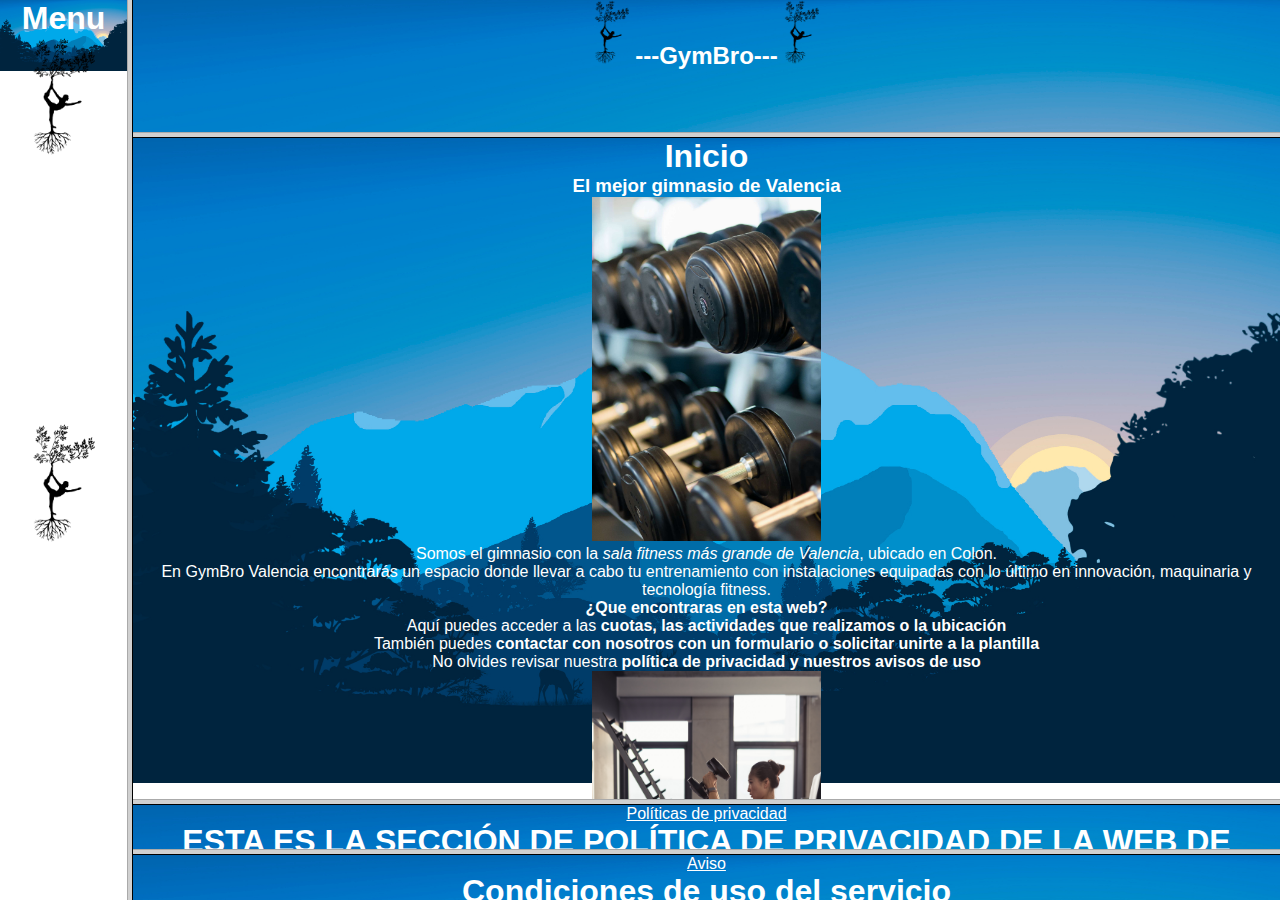
<file: index.html>
<!DOCTYPE html>
<html lang="es">
<head>
  <meta charset="utf-8">
  <title>Practica 1</title>
  <meta name="viewport" content="width=device-width, initial-scale=1.0">
  <link rel="stylesheet" type="text/css" href="styles.css">
</head>
<frameset cols="10%,*">
  <frame name="menu" src="menu.html" marginwidth="20" marginheight="20" scrolling="yes" frameborder="1">
<frameset rows="15%,75%,5%,5%">
  <frame name="superior" src="logo.html" marginwidth="20" marginheight="20" scrolling="no" frameborder="1">
  <frame name="principal" src="home.html" scrolling="yes" frameborder="1">
    <frame name="privacidad" src="privacidad.html" marginwidth="20" marginheight="20" scrolling="no" frameborder="1">
    <frame name="aviso" src="aviso.html" scrolling="no" frameborder="1">
</frameset>
  </frameset>
<body>
</body>
</html>
</file>
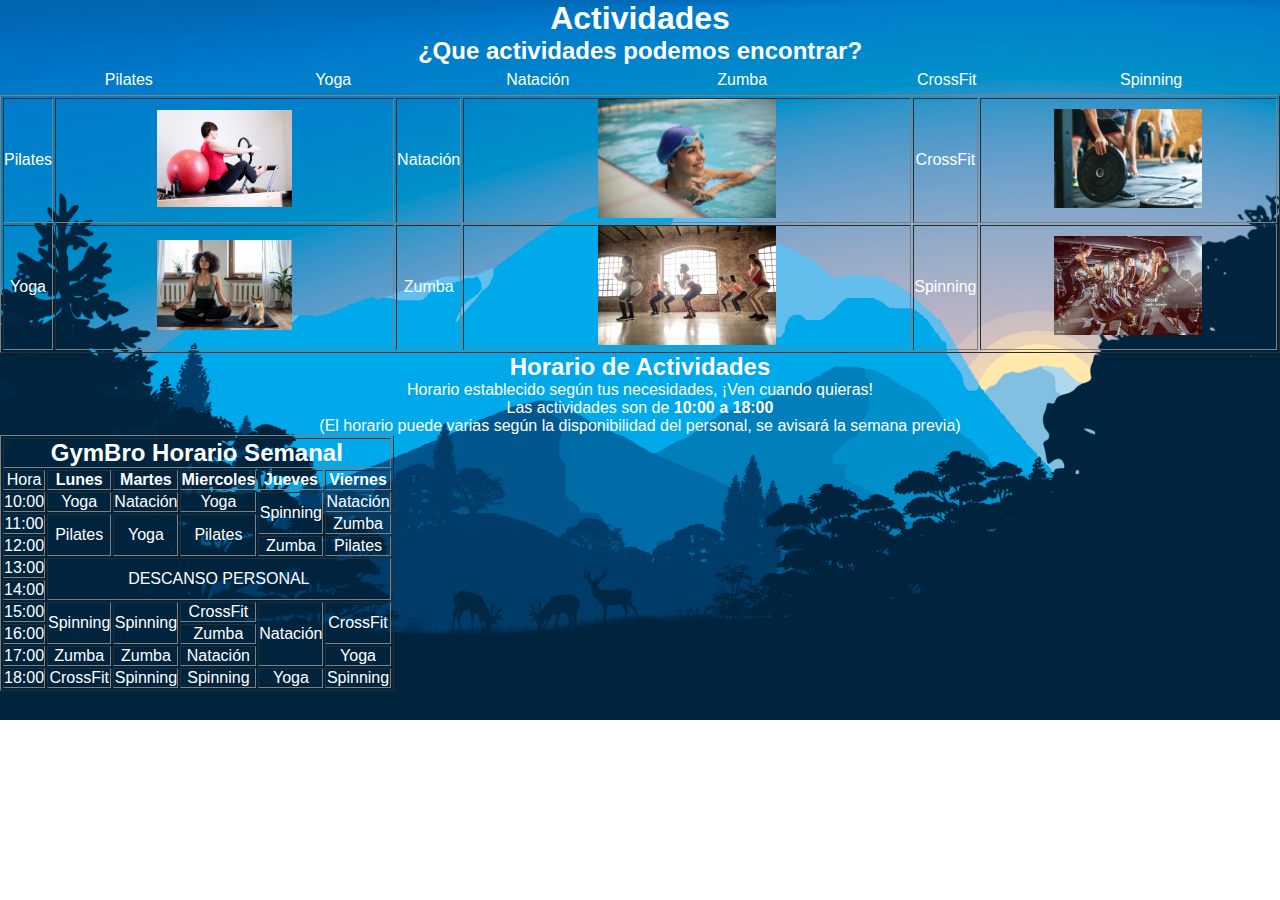
<file: actividades.html>
<!DOCTYPE html>
<html lang="es">
<head>
  <meta charset="utf-8">
  <title>Practica 1</title>
  <meta name="viewport" content="width=device-width, initial-scale=1.0">
  <link rel="stylesheet" type="text/css" href="styles.css">
</head>
<body>
  <h1>Actividades</h1>
  <h2>¿Que actividades podemos encontrar?</h2>
  <ul>
    <li>Pilates</li>
    <li>Yoga</li>
    <li>Natación</li>
    <li>Zumba</li>
    <li>CrossFit</li>
    <li>Spinning</li>
  </ul>
  <table border="1">
    <tr>
      <td colspan="2">Pilates </td>
      <td ><img src="./imagenes/pilates.jpg" width="40%" height="40%" alt="actividades" title="actividad"></td>
      <td colspan="2">Natación</td>
      <td><img src="./imagenes/natacion.jpg" width="40%" height="40%" alt="actividades" title="actividad"></td>
      <td colspan="2">CrossFit</td>
      <td><img src="./imagenes/crossfit.jpg" width="50%" height="40%" alt="actividades" title="actividad"></td>
    </tr>
    <tr>
      <td colspan="2">Yoga</td>
      <td><img src="./imagenes/yoga.jpg" width="40%" height="40%" alt="actividades" title="actividad"></td>
      <td colspan="2">Zumba</td>
      <td><img src="./imagenes/zumba.jpg" width="40%" height="40%" alt="actividades" title="actividad"></td>
      <td colspan="2">Spinning</td>
      <td><img src="./imagenes/spinning.jpg" width="50%" height="40%" alt="actividades" title="actividad"></td>
    </tr>
  </table>
  <h2>Horario de Actividades</h2>
  <p>Horario establecido según tus necesidades, ¡Ven cuando quieras!</p>
  <p>Las actividades son de <strong> 10:00 a 18:00 </strong></p>
  <p>(El horario puede varias según la disponibilidad del personal, se avisará la semana previa)</p>
  <table border="1px">
    <tr>
      <th colspan="6"> <h2>GymBro Horario Semanal</h2></th>
    </tr>
    <tr>
      <td>Hora</td>
      <th>Lunes</th>
      <th>Martes</th>
      <th>Miercoles</th>
      <th>Jueves</th>
      <th>Viernes</th>
    </tr>
    <tr>
      <td>10:00</td>
      <td>Yoga</td>
      <td>Natación</td>
      <td>Yoga</td>
      <td rowspan="2">Spinning</td>
      <td>Natación</td>

    </tr>
    <tr>
      <td>11:00</td>
      <td rowspan="2">Pilates</td>
      <td rowspan="2">Yoga</td>
      <td rowspan="2">Pilates</td>
      <td>Zumba</td>

    </tr>
    <tr>
      <td>12:00</td>
      <td>Zumba</td>
      <td>Pilates</td>
    </tr>
    <tr>
      <td>13:00</td>
      <td colspan="6" rowspan="2"><center> DESCANSO PERSONAL </center></td>
    </tr>
    <tr>
      <td>14:00</td>
    </tr>
    <tr>
      <td>15:00</td>
      <td rowspan="2">Spinning</td>
      <td rowspan="2">Spinning</td>
      <td>CrossFit</td>
      <td rowspan="3">Natación</td>
      <td rowspan="2">CrossFit</td>

    </tr>
    <tr>
      <td>16:00</td>
      <td>Zumba</td>
    </tr>
    <tr>
      <td>17:00</td>
      <td>Zumba</td>
      <td>Zumba</td>
      <td>Natación</td>
      <td>Yoga</td>
    </tr>
    <tr>
      <td>18:00</td>
      <td>CrossFit</td>
      <td>Spinning</td>
      <td>Spinning</td>
      <td>Yoga</td>
      <td>Spinning</td>
    </tr>
  </table>
</body>
</html>
</file>
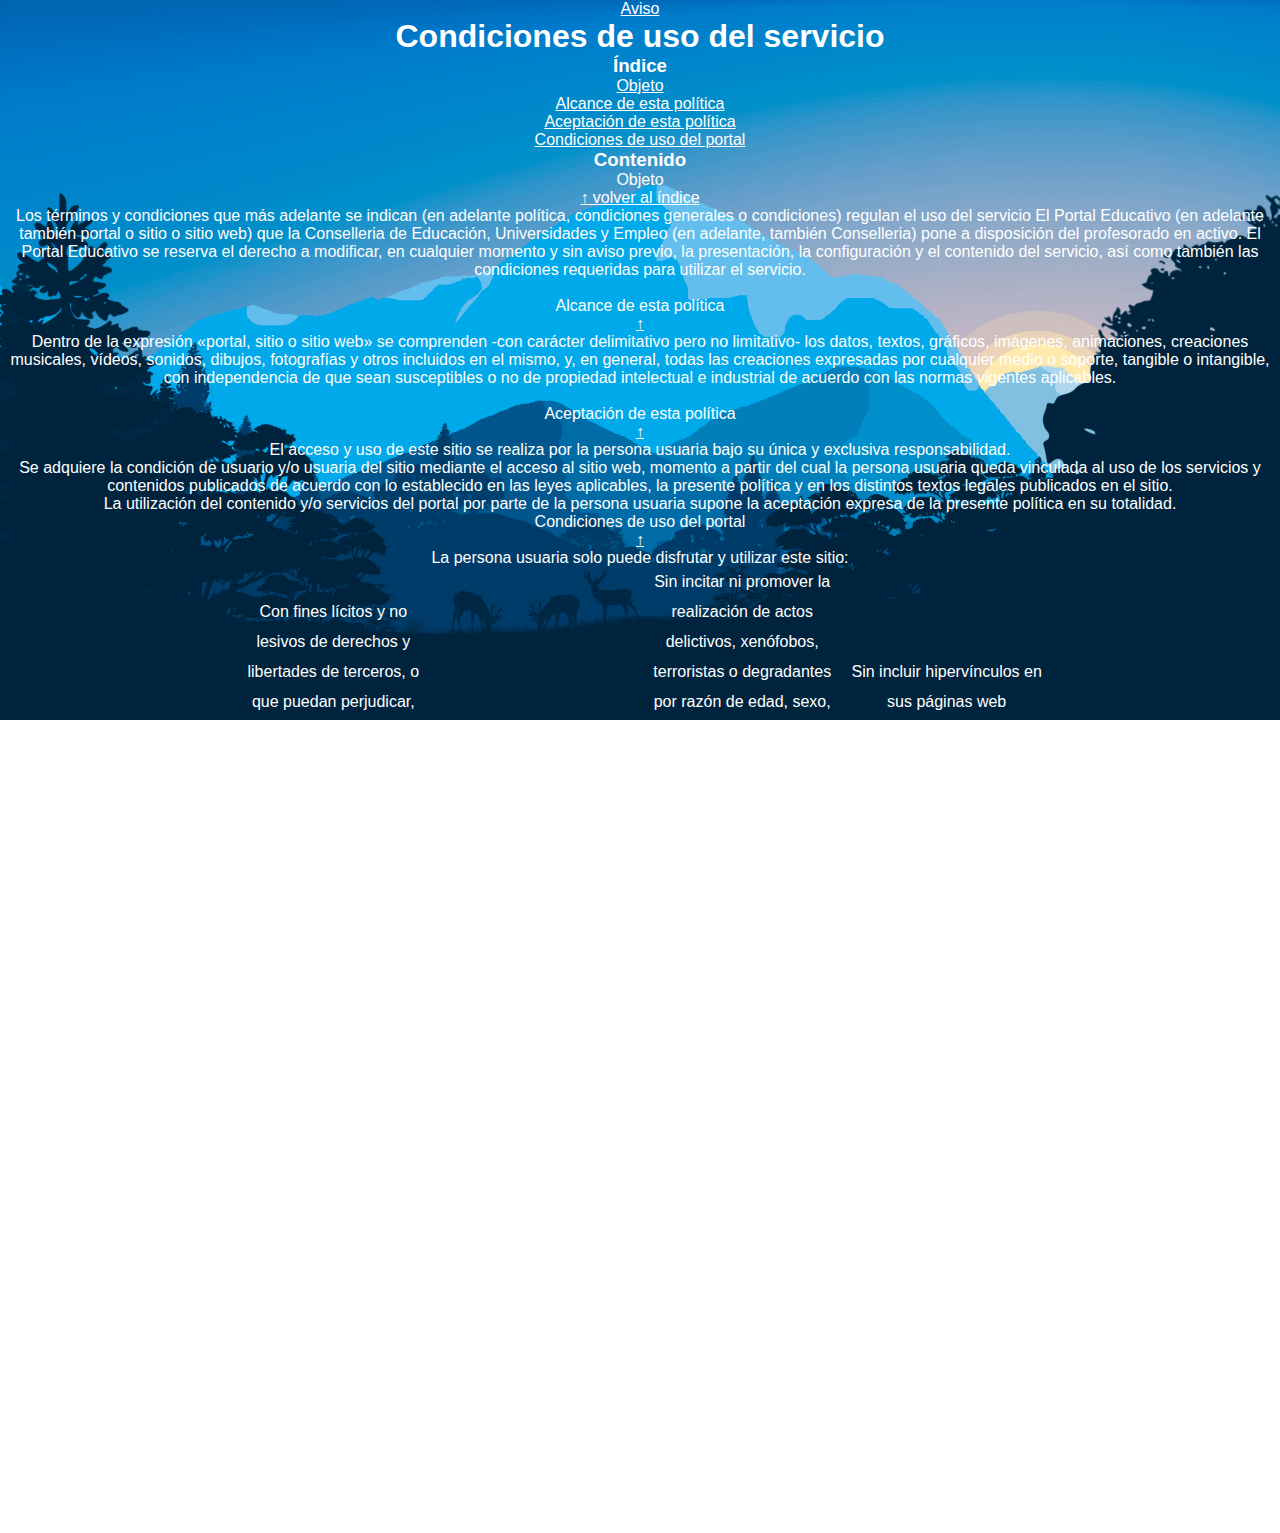
<file: aviso.html>
<!DOCTYPE html>
<html lang="es">
<head>
  <meta charset="utf-8">
  <title>Practica 1</title>
  <meta name="viewport" content="width=device-width, initial-scale=1.0">
  <link rel="stylesheet" type="text/css" href="styles.css">
</head>
<body>
  <center><p><a href="aviso.html" target="principal">Aviso</a></p></center>
  <h1>Condiciones de uso del servicio</h1>
<h3 id="indice">Índice</h3>
<ol>
  <li><a href="#1">Objeto</a></li>
  <li><a href="#2">Alcance de esta política</a></li>
  <li><a href="#3">Aceptación de esta política</a></li>
  <li><a href="#4">Condiciones de uso del portal</a></li>
</ol>
<h3>Contenido</h3>
<ol>
  <li id="1">Objeto</li>
  <p><a href="#indice">↑ volver al índice</a></p>
<p>Los términos y condiciones que más adelante se indican (en adelante política, condiciones generales o condiciones) regulan el uso del servicio El Portal Educativo (en adelante también portal o sitio o sitio web) que la Conselleria de Educación, Universidades y Empleo (en adelante, también Conselleria) pone a disposición del profesorado en activo. El Portal Educativo se reserva el derecho a modificar, en cualquier momento y sin aviso previo, la presentación, la configuración y el contenido del servicio, así como también las condiciones requeridas para utilizar el servicio.</p>
<br>
  <li id="2">Alcance de esta política</li>
  <p><a href="#indice">↑</a></p>
<p>Dentro de la expresión «portal, sitio o sitio web» se comprenden -con carácter delimitativo pero no limitativo- los datos, textos, gráficos, imágenes, animaciones, creaciones musicales, vídeos, sonidos, dibujos, fotografías y otros incluidos en el mismo, y, en general, todas las creaciones expresadas por cualquier medio o soporte, tangible o intangible, con independencia de que sean susceptibles o no de propiedad intelectual e industrial de acuerdo con las normas vigentes aplicables.</p>
<br>
<li id="3">Aceptación de esta política</li>
<p><a href="#indice">↑</a></p>
<p>El acceso y uso de este sitio se realiza por la persona usuaria bajo su única y exclusiva responsabilidad.</p>
<p>Se adquiere la condición de usuario y/o usuaria del sitio mediante el acceso al sitio web, momento a partir del cual la persona usuaria queda vinculada al uso de los servicios y contenidos publicados de acuerdo con lo establecido en las leyes aplicables, la presente política y en los distintos textos legales publicados en el sitio.</p>

<p>La utilización del contenido y/o servicios del portal por parte de la persona usuaria supone la aceptación expresa de la presente política en su totalidad.</p>

<li id="4">Condiciones de uso del portal</li>
<p><a href="#indice">↑</a></p>
<p>La persona usuaria solo puede disfrutar y utilizar este sitio:</p>
<ul>
<li>Con fines lícitos y no lesivos de derechos y libertades de terceros, o que puedan perjudicar, dañar o impedir por cualquier forma el acceso a los mismos, en perjuicio de la Conselleria de Educación, Universidades y Empleo o de terceros.</li>

<li>Respetando los derechos –y muy especialmente los derechos fundamentales y libertades públicas- de otros terceros.</li>

<li>Sin incitar ni promover la realización de actos delictivos, xenófobos, terroristas o degradantes por razón de edad, sexo, religión o creencias; o de carácter pornográfico, obsceno, violento o que atenten contra la ley, la moral o las buenas costumbres.</li>

<li>Sin incluir hipervínculos en sus páginas web particulares o comerciales a este sitio web que no se limiten única y exclusivamente al acceso a la página principal del mismo.</li>
</ul>
<p>De acuerdo con las presentes condiciones u otros textos legales publicados en el sitio.</p>
<p>Queda prohibido utilizar este sitio:</p>
<ul>
<li>Como vía de acceso a Internet para la comisión de acciones ilícitas o contrarias a la legislación vigente, la moral, las buenas costumbres y el orden público.</li>

<li>Empleando cualquier tipo de virus informático, código, software, programa informático, equipo informático o de telecomunicaciones, que puedan provocar daños o alteraciones no autorizadas de los contenidos, programas o sistemas accesibles a través de los servicios y contenidos prestados en el sitio web o en los sistemas de información, archivos y equipos informáticos de los usuarios del sitio; o el acceso no autorizado a cualquier tipo de contenidos y/o servicios del sitio web.</li>

<li>Eliminando o modificando de cualquier modo los dispositivos de protección o identificación de la Conselleria de Educación, Universidades y Empleo o sus legítimos titulares que puedan contener los contenidos alojados en el sitio web, o los símbolos que la Conselleria o los terceros legítimos titulares de los derechos incorporen a sus creaciones objeto de propiedad intelectual o industrial existentes en este sitio web.</li>

<li>Utilizando la marca, nombres comerciales, así como cualquier otro signo identificativo que se encuentre sujeto a derechos de propiedad intelectual o industrial, sin la previa autorización expresa y por escrito de su propietario.</li>
</ul>
  </ol>
</body>
</html>
</file>
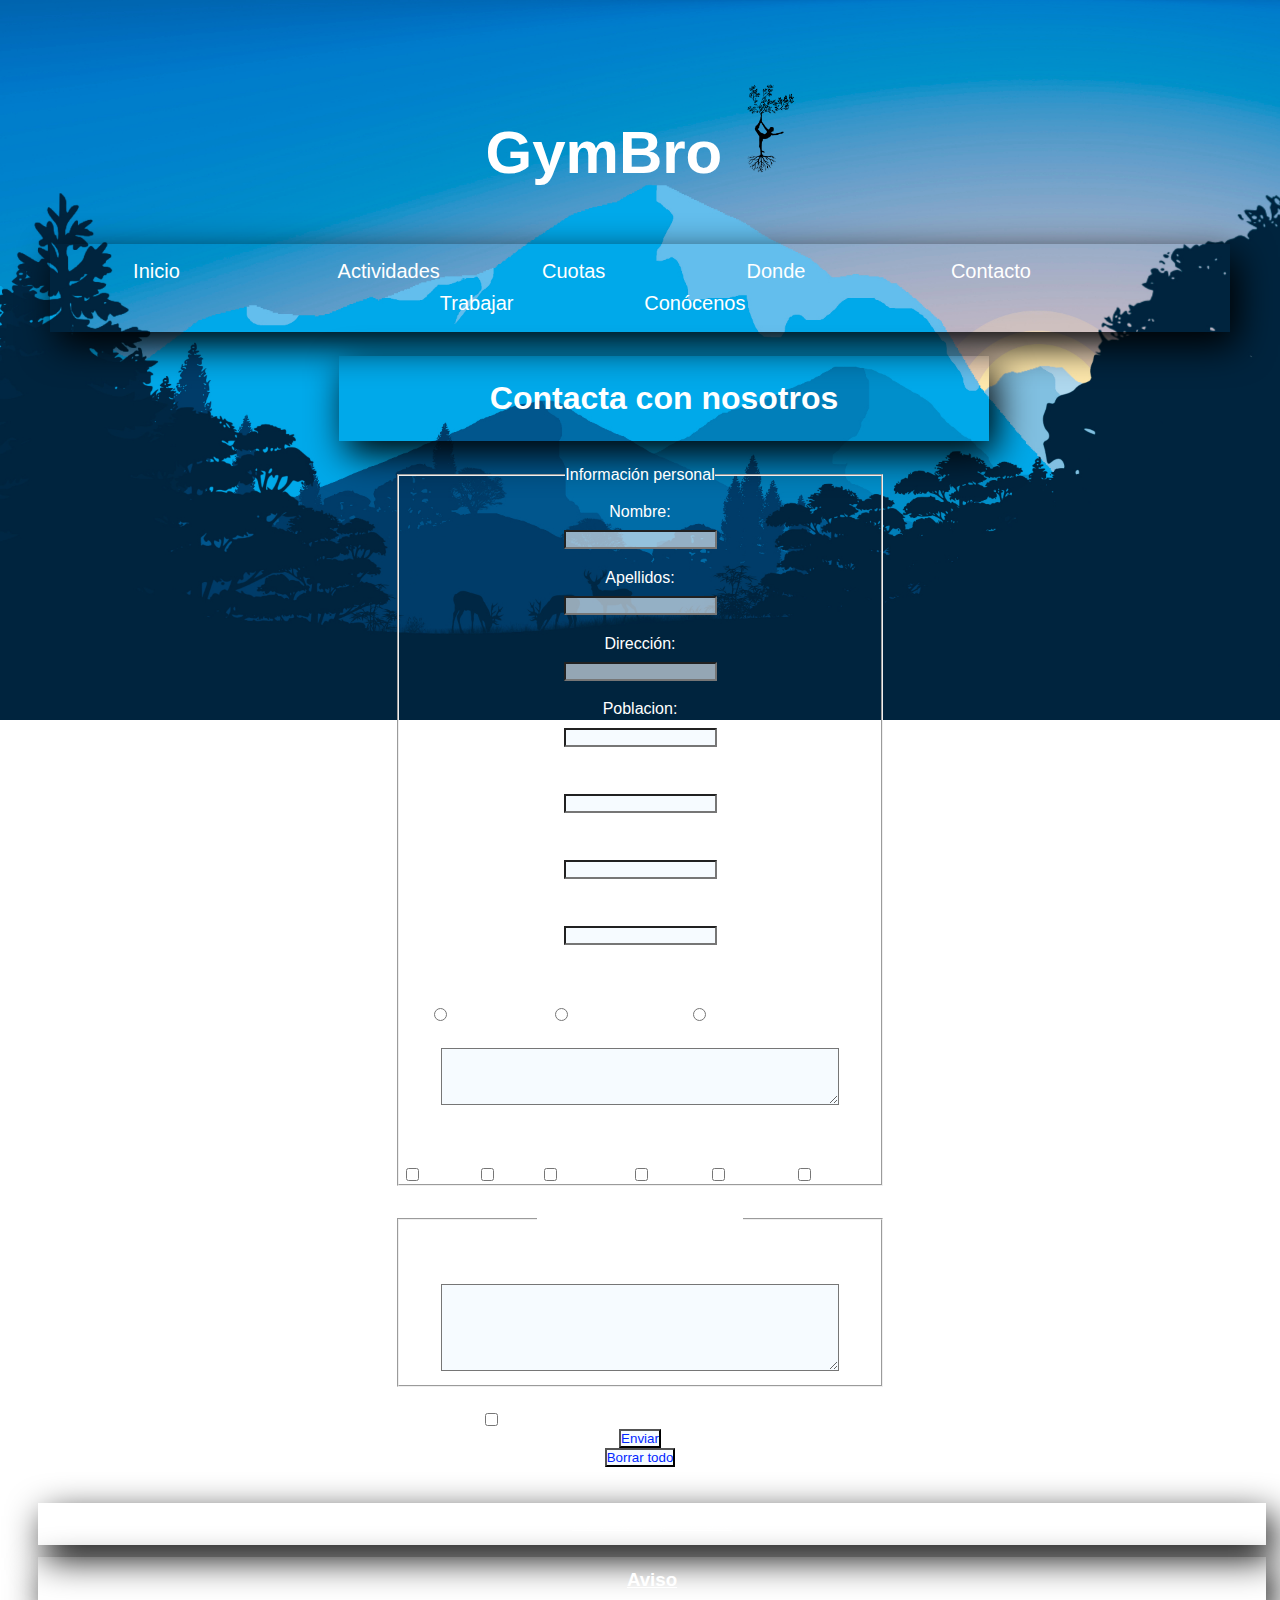
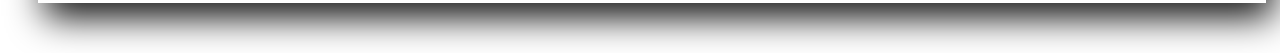
<file: contacto.html>
<!DOCTYPE html>
<html lang="es">
<head>
  <meta charset="utf-8">
  <title>Practica 1</title>
  <meta name="viewport" content="width=device-width, initial-scale=1.0">
  <link rel="stylesheet" type="text/css" href="styles.css">
</head>
<body>
  <div class="contacto">
  <div class="logo">
    <h2 class="texto_logo">GymBro<img src="imagenes/logo.png" alt="logo empresa"></h2>
    </div>

    <div class="menu">
      <ul>
        <li><a href="index.html">Inicio</a></li>
        <li><a href="actividades.html">Actividades</a>
          <ul>
            <li><a href="#">Pilates</a></li>
            <li><a href="#">Yoga</a></li>
            <li><a href="#">Natación</a></li>
            <li><a href="#">Zumba</a></li>
          </ul>
        </li>
        <li><a href="cuotas.html">Cuotas</a>
          <ul>
            <li><a href="#">Ofertas</a></li>
            <li><a href="#">Carnet</a></li>
          </ul>
        </li>
        <li><a href="donde.html">Donde</a>
          <ul>
            <li><a href="#">Valencia</a></li>
            <li><a href="#">Alicante</a></li>
          </ul>
        </li>
        <li><a href="contacto.html">Contacto</a>
          <ul>
            <li><a href="#">Llamar</a></li>
            <li><a href="#">WhatsApp</a></li>
          </ul></li>
        <li><a href="trabajar.html">Trabajar</a>
          <ul>
            <li><a href="#">Personal</a></li>
            <li><a href="#">Formación</a></li>
          </ul>
        </li>
        <li><a href="conocenos.html">Conócenos</a>
          <ul>
            <li><a href="#">Jefes</a></li>
            <li><a href="#">Política</a></li>
          </ul>
        </li>
      </ul>
    </div>

  <h1>Contacta con nosotros</h1>

  <form action="formularioenviado.html" method="get">
    <fieldset>
    <legend> Información personal</legend>
      <label for="user">Nombre:</label>
      <input type="text" id="user" name="user" value="" required>
      <label for="apellidos">Apellidos:</label>
      <input type="text" id="apellidos" name="apellidos" value="" required>
      <label for="direccion">Dirección:</label>
      <input type="text" id="direccion" name="direccion" value="" required>
      <label for="poblacion">Poblacion:</label>
      <input type="text" id="poblacion" name="poblacion" value="" required>
      <label for="correo">Correo:</label>
      <input type="email" id="correo" name="correo" value="" required>
      <label for="telefono">Teléfono:</label>
      <input type="tel" id="telefono" name="telefono" value="">
      <label for="dni">DNI:</label>
      <input type="text" id="dni" name="dni" value="" maxlength="9">

      <label for="sexo">Sexo:</label>
      <div class="contenedor">
      <input type="radio" name="sexo" value="mujer">Mujer
      <input type="radio" name="sexo" value="hombre">Hombre
      <input type="radio" name="sexo" value="otro" for="sexo_otro">Otro
      <label for="sexo_otro">Especifica otro;</label>
      </div>
      <textarea id="sexo_otro" name="sexo_otro" rows="3" cols="30"></textarea>

      <label for="preferencias">Preferencias Actividades;</label>
      <div class="contenedor">
      <input type="checkbox" name="preferencias" value="pilates">Pilates
      <input type="checkbox" name="preferencias" value="yoga">Yoga
      <input type="checkbox" name="preferencias" value="natacion">Natación
      <input type="checkbox" name="preferencias" value="zumba">Zumba
      <input type="checkbox" name="preferencias" value="crossfit">CrossFit
      <input type="checkbox" name="preferencias" value="spinning" >Spinning
      </div>
    </fieldset>
    <fieldset>
      <legend>¿Quieres comentarnos algo?</legend>

      <label for="observaciones">Ponlo aquí;</label>
      <textarea id="observaciones" name="observaciones" rows="5" cols="60"></textarea>
    </fieldset>
    <div class="contenedor">
    <input type="checkbox" name="privacidad" value="privacidad" required>He leído y acepto la <a href="privacidad.html">política de privacidad.</a>
    </div>
    <input type="submit" value="Enviar">
    <input type="reset" value="Borrar todo">
  </form>

  <div class="privacidad">
    <p><a href="#">Políticas de privacidad</a></p>
  </div>

  <div class="aviso">
    <h3><a href="aviso.html">Aviso</a></h3>
  </div>
</div>
</body>
</html>
</file>
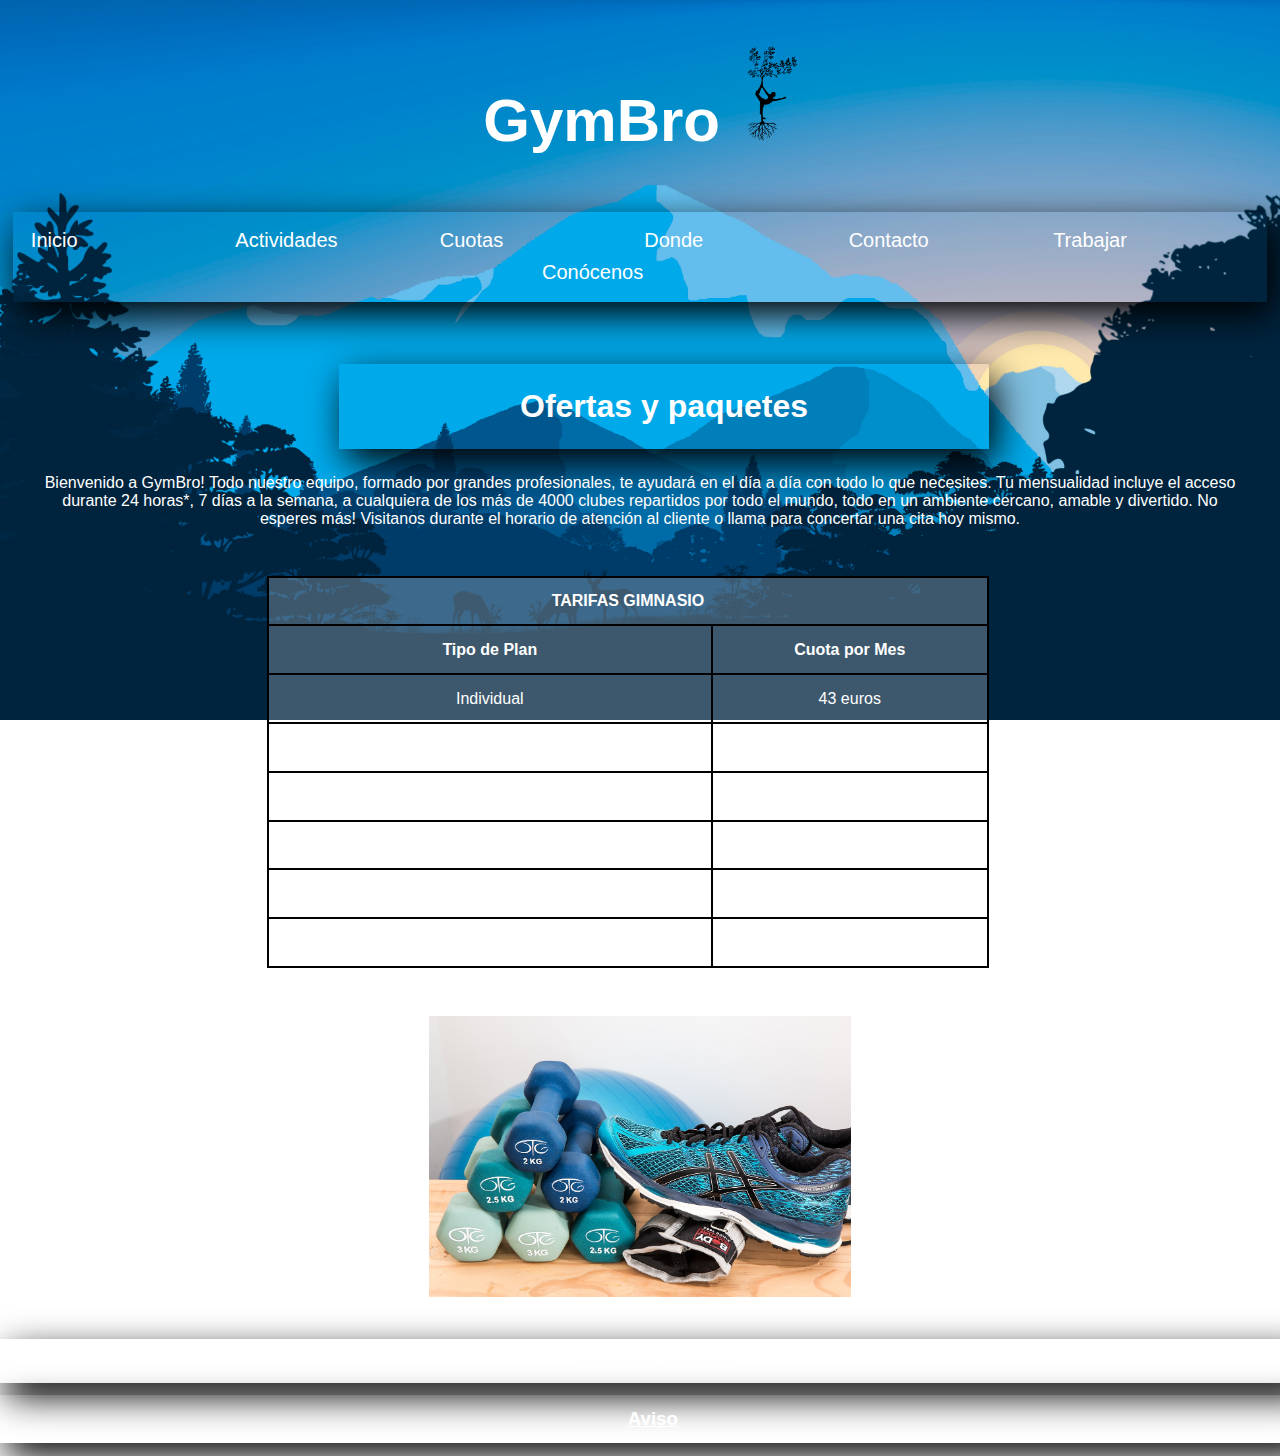
<file: cuotas.html>
<!DOCTYPE html>
<html lang="es">
<head>
  <meta charset="utf-8">
  <title>Practica 1</title>
  <meta name="viewport" content="width=device-width, initial-scale=1.0">
  <link rel="stylesheet" type="text/css" href="styles.css">
</head>
<body>
  <div class="logo">
    <h2 class="texto_logo">GymBro<img src="imagenes/logo.png" alt="logo empresa"></h2>
    </div>

    <div class="menu">
      <ul>
        <li><a href="index.html">Inicio</a></li>
        <li><a href="actividades.html">Actividades</a>
          <ul>
            <li><a href="#">Pilates</a></li>
            <li><a href="#">Yoga</a></li>
            <li><a href="#">Natación</a></li>
            <li><a href="#">Zumba</a></li>
          </ul>
        </li>
        <li><a href="cuotas.html">Cuotas</a>
          <ul>
            <li><a href="#">Ofertas</a></li>
            <li><a href="#">Carnet</a></li>
          </ul>
        </li>
        <li><a href="donde.html">Donde</a>
          <ul>
            <li><a href="#">Valencia</a></li>
            <li><a href="#">Alicante</a></li>
          </ul>
        </li>
        <li><a href="contacto.html">Contacto</a>
          <ul>
            <li><a href="#">Llamar</a></li>
            <li><a href="#">WhatsApp</a></li>
          </ul></li>
        <li><a href="trabajar.html">Trabajar</a>
          <ul>
            <li><a href="#">Personal</a></li>
            <li><a href="#">Formación</a></li>
          </ul>
        </li>
        <li><a href="conocenos.html">Conócenos</a>
          <ul>
            <li><a href="#">Jefes</a></li>
            <li><a href="#">Política</a></li>
          </ul>
        </li>
      </ul>
    </div>
<div class="cuotas">
  <h1>Ofertas y paquetes</h1>
  <p>Bienvenido a GymBro! Todo nuestro equipo, formado por grandes profesionales, te ayudará en el día a día con todo lo que necesites. Tu mensualidad incluye el acceso durante 24 horas*, 7 días a la semana, a cualquiera de los más de 4000 clubes repartidos por todo el mundo, todo en un ambiente cercano, amable y divertido. No esperes más! Visitanos durante el horario de atención al cliente o llama para concertar una cita hoy mismo.</p>
  <table>
    <tr>
      <th colspan="2" >TARIFAS GIMNASIO</th>
    </tr>
      <th>Tipo de Plan</th>
      <th>Cuota por Mes</th>
    <tr>
      <td>Individual</td>
      <td>43 euros</td>
    </tr>
      <td>Familiar (2)</td>
      <td>58 euros</td>
    <tr>
      <td>Por libre (sin actividades)</td>
      <td>34 euros</td>
    </tr>
    <tr>
      <td>Joven</td>
      <td>33 euros</td>
    </tr>
    <tr>
      <td>Mayores de 65</td>
      <td>37 euros</td>
    </tr>
    <tr>
      <td>Todo (piscina)</td>
      <td>49 euros</td>
    </tr>
  </table>
  <img src="./imagenes/gimnasio3.jpg" alt="gimnasio">
</div>
  <div class="privacidad">
    <p><a href="#">Políticas de privacidad</a></p>
  </div>

  <div class="aviso">
    <h3><a href="aviso.html">Aviso</a></h3>
  </div>
</body>
</html>
</file>
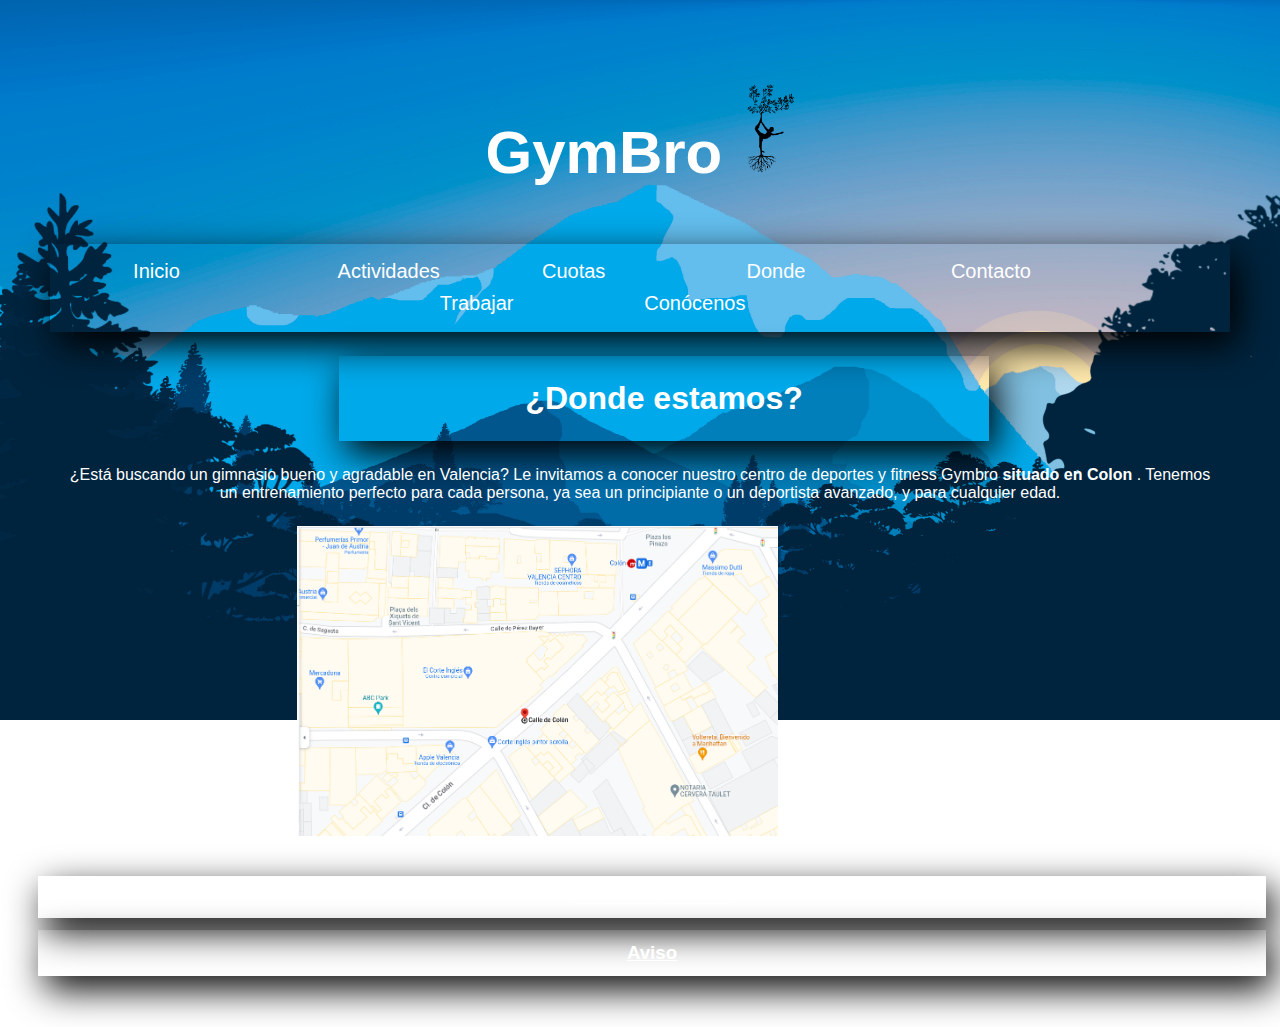
<file: donde.html>
<!DOCTYPE html>
<html lang="es">
<head>
  <meta charset="utf-8">
  <title>Practica 1</title>
  <meta name="viewport" content="width=device-width, initial-scale=1.0">
  <link rel="stylesheet" type="text/css" href="styles.css">
</head>
<body>
  <div class="donde">
  <div class="logo">
    <h2 class="texto_logo">GymBro<img src="imagenes/logo.png" alt="logo empresa"></h2>
    </div>

    <div class="menu">
      <ul>
        <li><a href="index.html">Inicio</a></li>
        <li><a href="actividades.html">Actividades</a>
          <ul>
            <li><a href="#">Pilates</a></li>
            <li><a href="#">Yoga</a></li>
            <li><a href="#">Natación</a></li>
            <li><a href="#">Zumba</a></li>
          </ul>
        </li>
        <li><a href="cuotas.html">Cuotas</a>
          <ul>
            <li><a href="#">Ofertas</a></li>
            <li><a href="#">Carnet</a></li>
          </ul>
        </li>
        <li><a href="donde.html">Donde</a>
          <ul>
            <li><a href="#">Valencia</a></li>
            <li><a href="#">Alicante</a></li>
          </ul>
        </li>
        <li><a href="contacto.html">Contacto</a>
          <ul>
            <li><a href="#">Llamar</a></li>
            <li><a href="#">WhatsApp</a></li>
          </ul></li>
        <li><a href="trabajar.html">Trabajar</a>
          <ul>
            <li><a href="#">Personal</a></li>
            <li><a href="#">Formación</a></li>
          </ul>
        </li>
        <li><a href="conocenos.html">Conócenos</a>
          <ul>
            <li><a href="#">Jefes</a></li>
            <li><a href="#">Política</a></li>
          </ul>
        </li>
      </ul>
    </div>

  <h1>¿Donde estamos?</h1>
  <p class="dond">¿Está buscando un gimnasio bueno y agradable en Valencia? Le invitamos a conocer nuestro centro de deportes y fitness Gymbro <strong> situado en Colon </strong>. Tenemos un entrenamiento perfecto para cada persona, ya sea un principiante o un deportista avanzado, y para cualquier edad.</p>
  <a class="mapa" href="https://www.google.com/maps/place/Cl.+de+Col%C3%B3n,+46004+Valencia/@39.469251,-0.371777,15z/data=!4m6!3m5!1s0xd6048b46f12db89:0x681c420303762f87!8m2!3d39.4692505!4d-0.3717775!16s%2Fg%2F122kc88g?hl=es&entry=ttu"><img src="./imagenes/mapa.png" alt="mapa de colon" width="40%" height="20%"></a>
  <iframe src="https://www.google.com/maps/embed?pb=!1m18!1m12!1m3!1d3080.003463214214!2d-0.3743524240355412!3d39.46925047160757!2m3!1f0!2f0!3f0!3m2!1i1024!2i768!4f13.1!3m3!1m2!1s0xd6048b46f12db89%3A0x681c420303762f87!2sCl.%20de%20Col%C3%B3n%2C%2046004%20Valencia!5e0!3m2!1ses!2ses!4v1697790579013!5m2!1ses!2ses" width="200" height="150" style="border:0;" allowfullscreen="" loading="lazy" referrerpolicy="no-referrer-when-downgrade"></iframe>


  <div class="privacidad">
    <p><a href="#">Políticas de privacidad</a></p>
  </div>

  <div class="aviso">
    <h3><a href="aviso.html">Aviso</a></h3>
  </div>
</div>
</body>
</html>
</file>
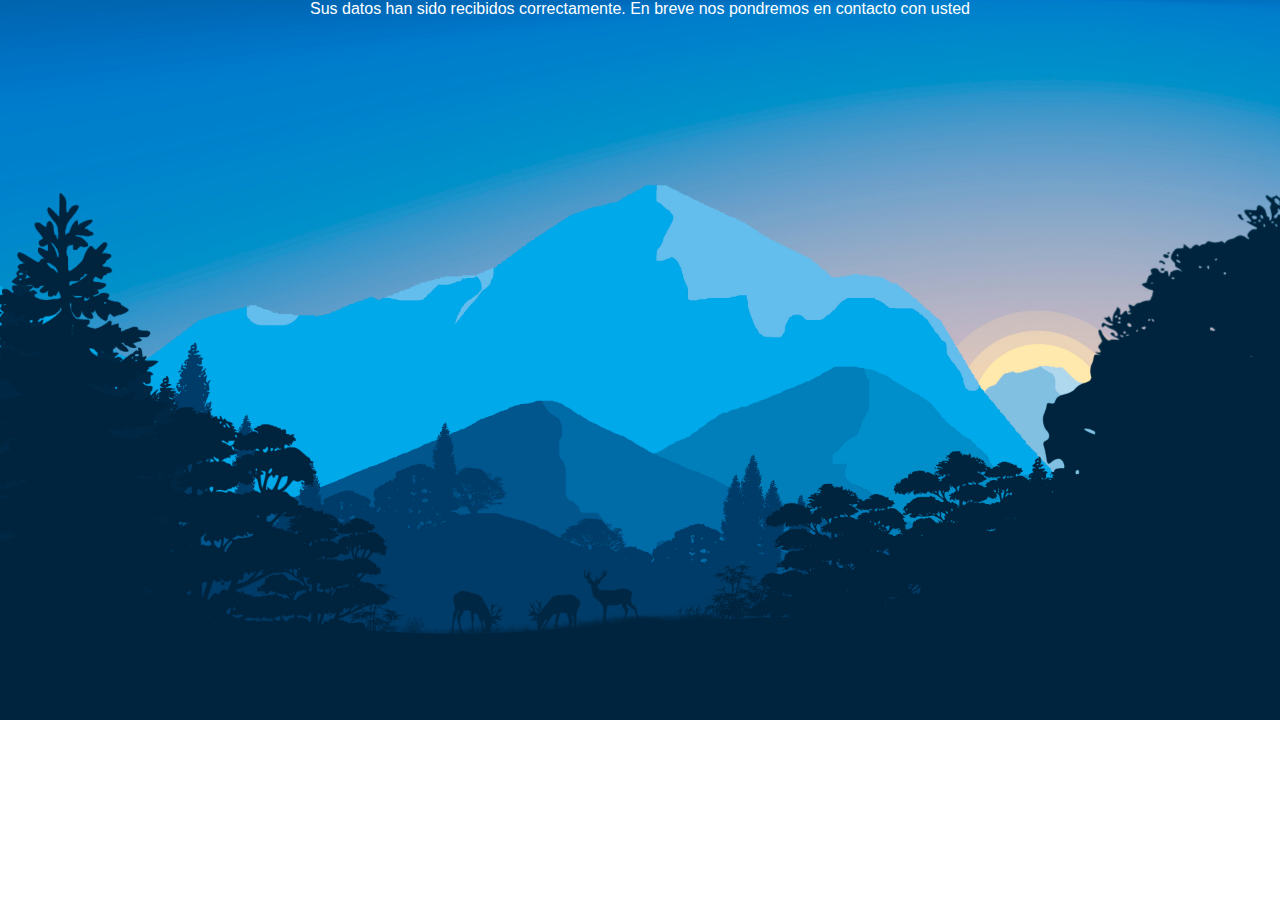
<file: formularioenviado.html>
<!DOCTYPE html>
<html lang="es">
<head>
  <meta charset="utf-8">
  <title>Practica 1</title>
  <meta name="viewport" content="width=device-width, initial-scale=1.0">
  <link rel="stylesheet" type="text/css" href="styles.css">
</head>
<body>
  <p>Sus datos han sido recibidos correctamente. En breve nos pondremos en contacto con usted</p>
</body>
</html>
</file>
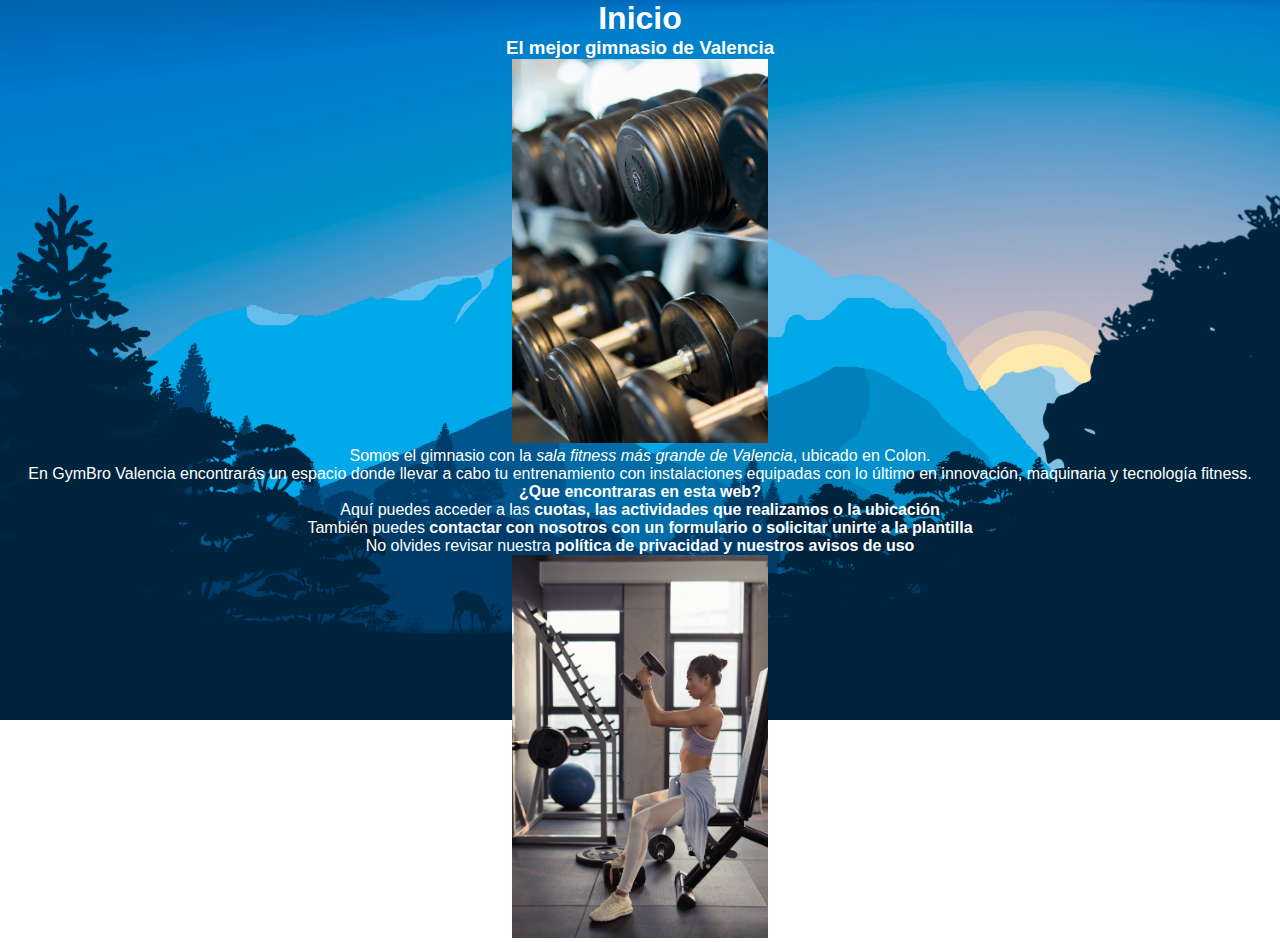
<file: home.html>
<!DOCTYPE html>
<html lang="es">
<head>
  <meta charset="utf-8">
  <title>Practica 1</title>
  <meta name="viewport" content="width=device-width, initial-scale=1.0">
  <link rel="stylesheet" type="text/css" href="styles.css">
</head>
<body>
  <h1>Inicio</h1>
  <h3>El mejor gimnasio de Valencia</h3>
  <p></p>
  <img src="./imagenes/gimnasio1.jpg" alt="instalaciones de GymBro" title="GymBro" height="20%" width="20%">
  <div>
    <p>Somos el gimnasio con la <em>sala fitness más grande de Valencia</em>, ubicado en Colon. </p>
    <p>En GymBro Valencia encontrarás un espacio donde llevar a cabo tu entrenamiento con instalaciones equipadas con lo último en innovación, maquinaria y tecnología fitness.</p>
    <h4>¿Que encontraras en esta web?</h4>
    <p>Aquí puedes acceder a las <strong> cuotas, las actividades que realizamos o la ubicación </strong></p>
    <p>También puedes <strong>contactar con nosotros con un formulario o solicitar unirte a la plantilla</strong></p>
    <p>No olvides revisar nuestra <strong> política de privacidad y nuestros avisos de uso </strong></p>
  <img src="./imagenes/gimnasio2.jpg" alt="lo último en instalaciones de gimnasio" title="Tu gimnaso de confianza" height="20%" width="20%">
  </div>
</body>
</html>
</file>
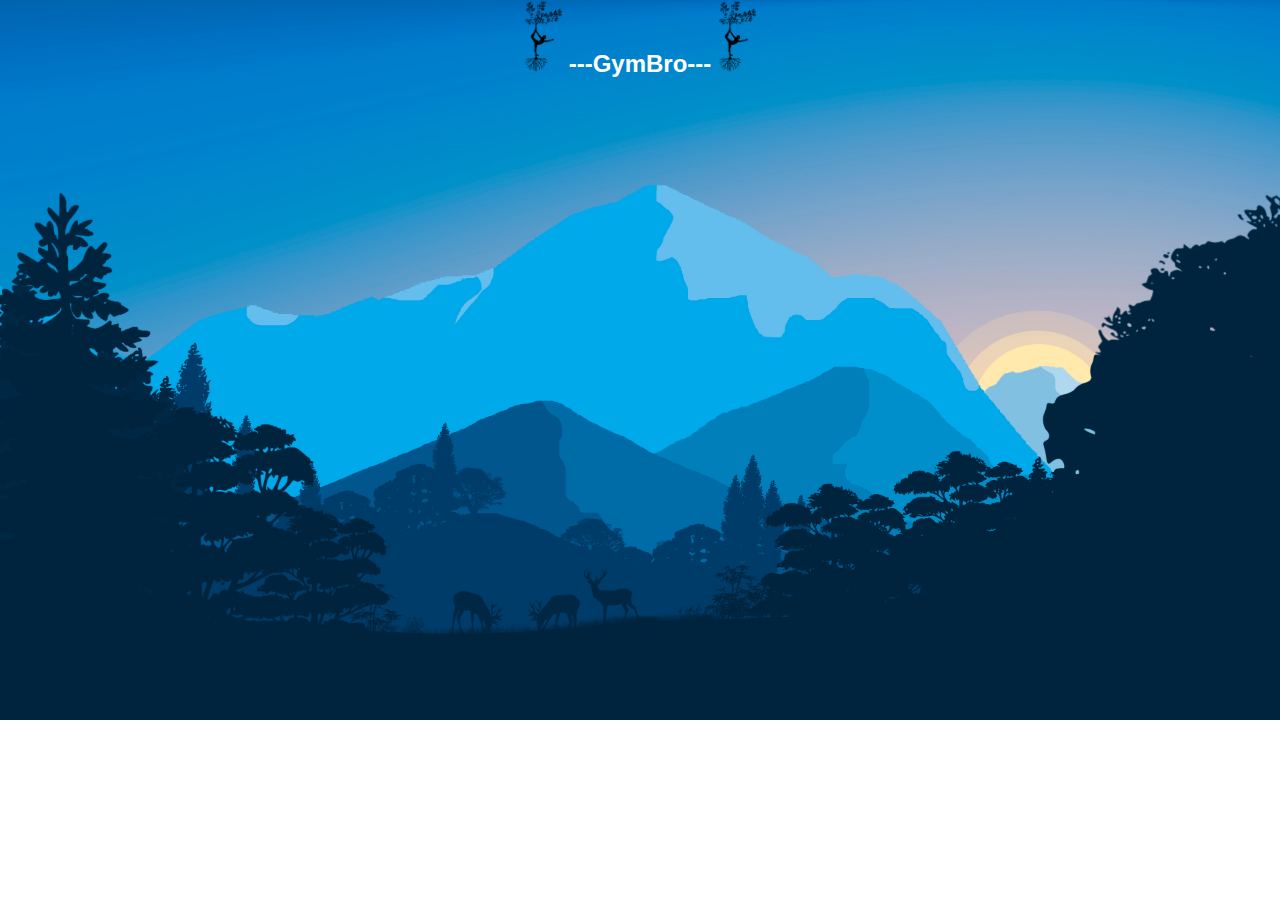
<file: logo.html>
<!DOCTYPE html>
<html lang="es">
<head>
  <meta charset="utf-8">
  <title>Practica 1</title>
  <meta name="viewport" content="width=device-width, initial-scale=1.0">
  <link rel="stylesheet" type="text/css" href="styles.css">
</head>
<body>
  <center>
  <h2><img src="imagenes/logo.png" alt="logo empresa" width="3%" height="3%">   ---GymBro---  <img src="imagenes/logo.png" alt="logo empresa" width="3%" height="3%"></h2>
  </center>
</body>
</html>
</file>
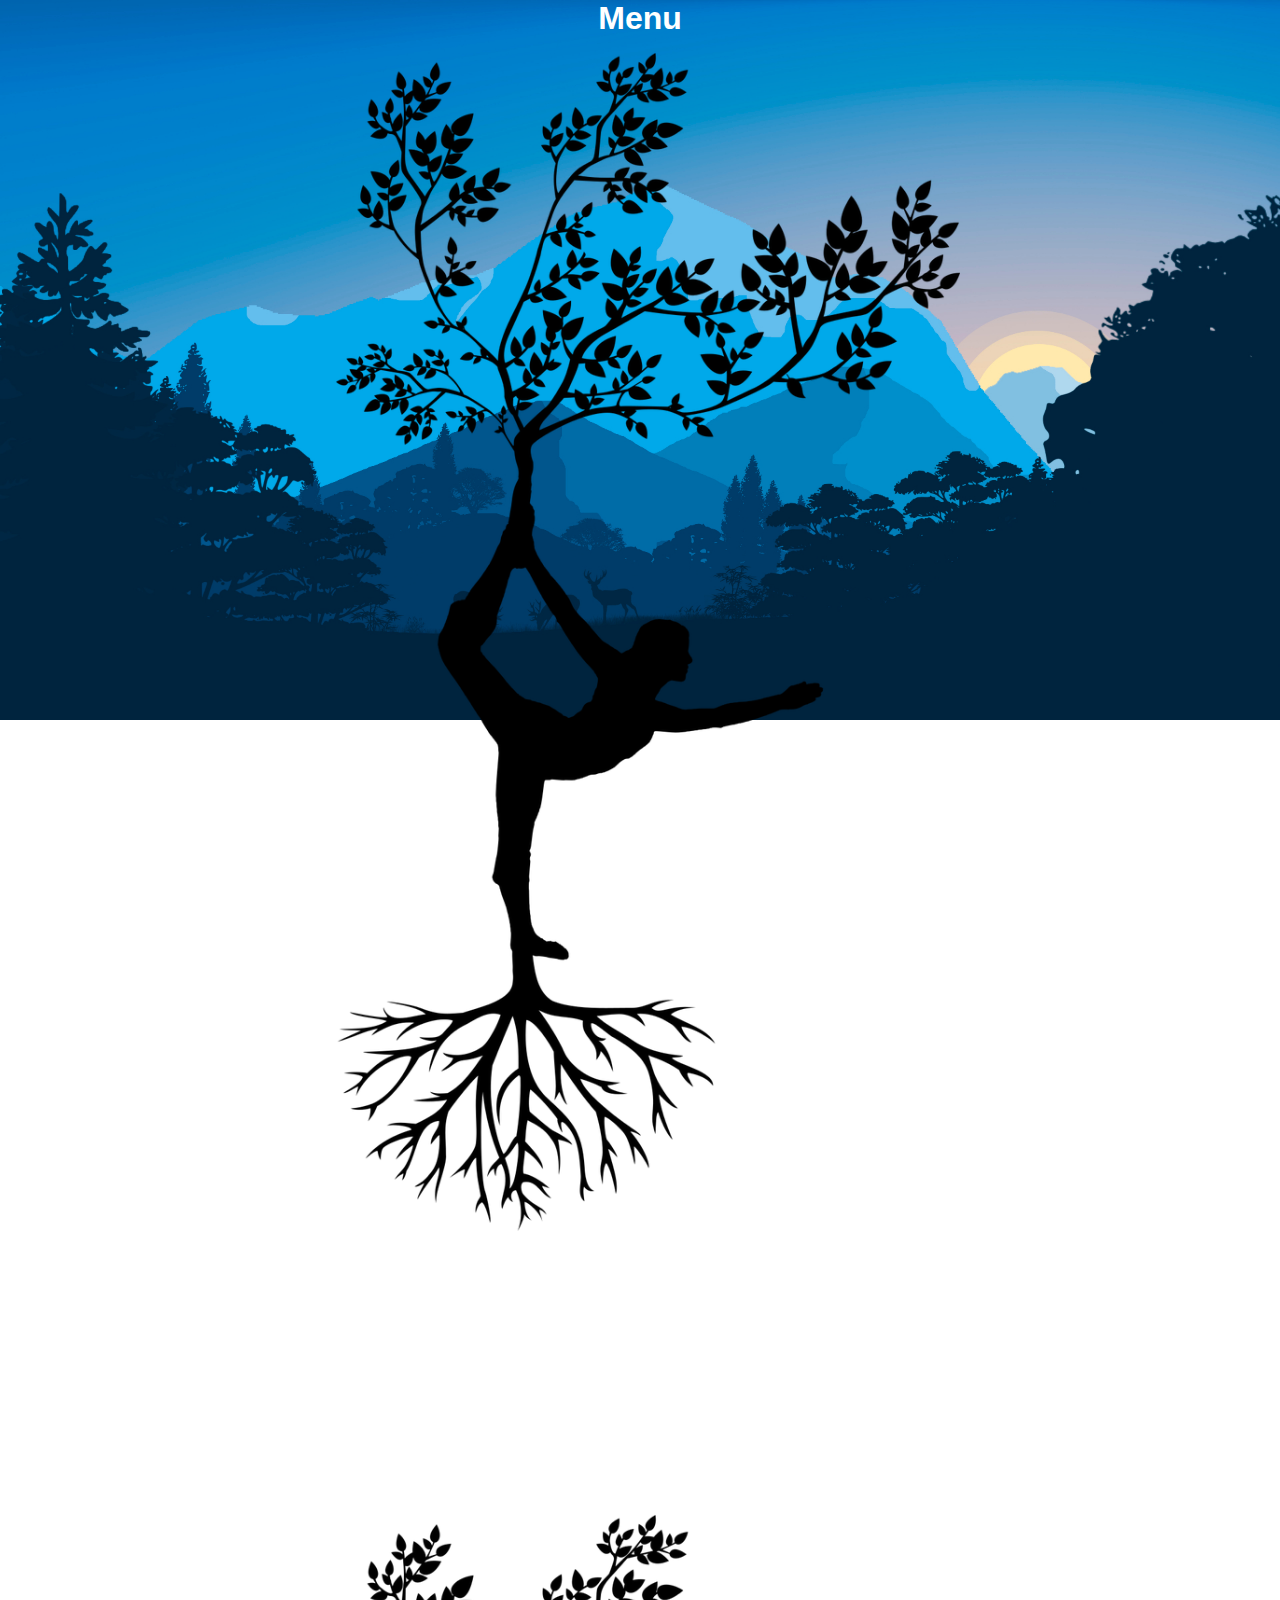
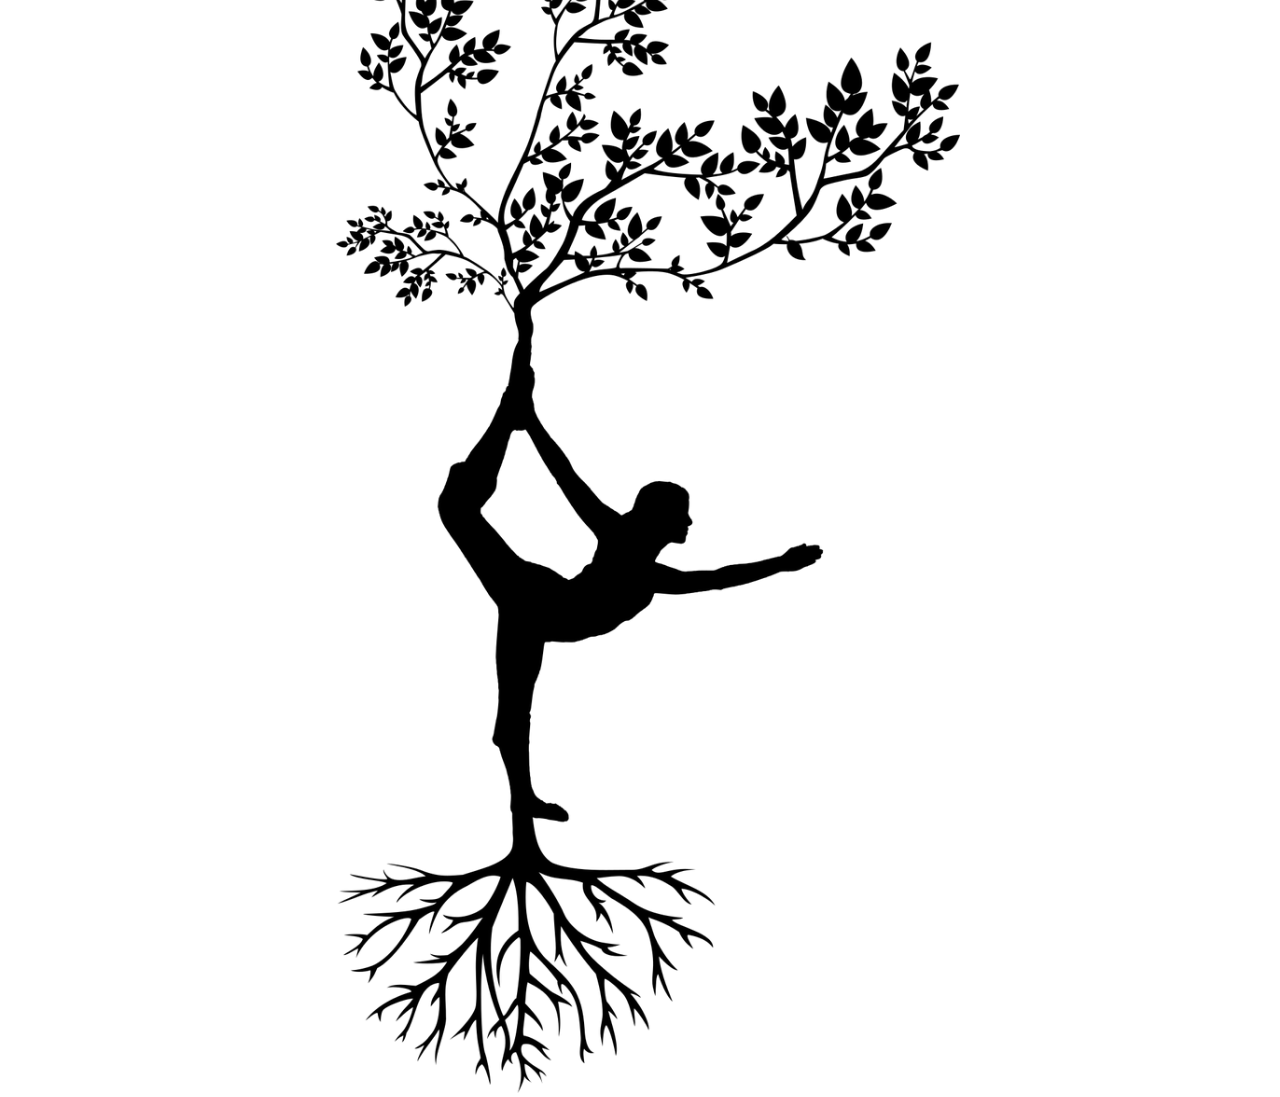
<file: menu.html>
<!DOCTYPE html>
<html lang="es">
<head>
  <meta charset="utf-8">
  <title>Practica 1</title>
  <meta name="viewport" content="width=device-width, initial-scale=1.0">
  <link rel="stylesheet" type="text/css" href="styles.css">
</head>
<body>
  <center><h1>Menu</h1></center>
  <center>
    <img src="imagenes/logo.png" alt="logo empresa" width="50%" height="50%">
    </center>
  <ul>
    <li><a href="home.html" target="principal">Inicio</a></li>
    <br>
    <li><a href="actividades.html" target="principal">Actividades</a></li>
    <br>
    <li><a href="cuotas.html" target="principal">Cuotas</a></li>
    <br>
    <li><a href="donde.html" target="principal">¿Donde encontrarnos?</a></li>
    <br>
    <li><a href="contacto.html" target="principal">Contacto</a></li>
    <br>
    <li><a href="trabajar.html" target="principal">Trabaja con nosotros</a></li>
    <br>
    <li><a href="conocenos.html" target="principal">Conócenos</a></li>
  </ul>
  <br>
  <br>
  <br>
  <center>
  <img src="imagenes/logo.png" alt="logo empresa" width="50%" height="50%">
  </center>
</body>
</html>
</file>
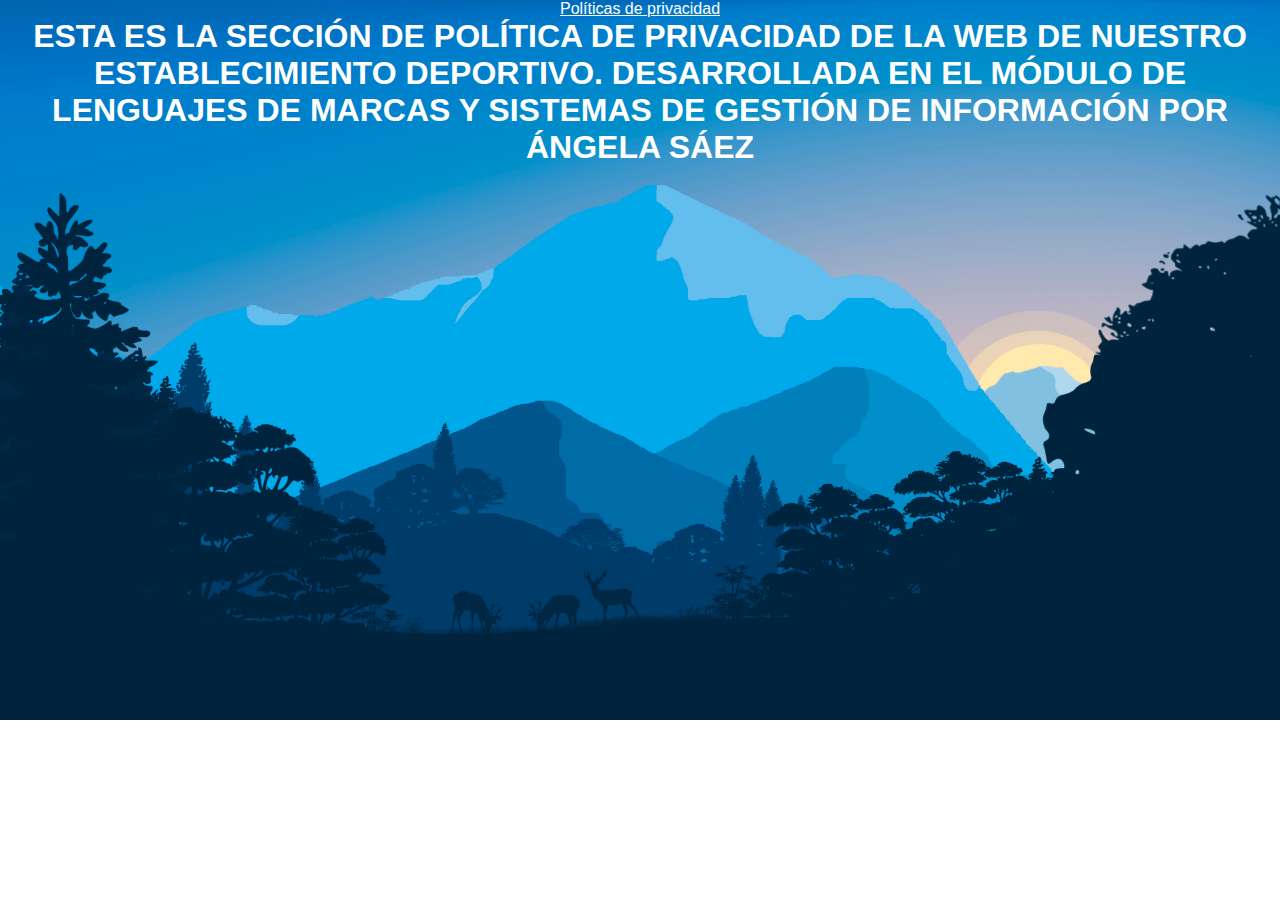
<file: privacidad.html>
<!DOCTYPE html>
<html lang="es">
<head>
  <meta charset="utf-8">
  <title>Practica 1</title>
  <meta name="viewport" content="width=device-width, initial-scale=1.0">
  <link rel="stylesheet" type="text/css" href="styles.css">
</head>
<body>
  <p><a href="privacidad.html" target="principal">Políticas de privacidad</a></p>
  <h1>ESTA ES LA SECCIÓN DE POLÍTICA DE PRIVACIDAD DE LA WEB DE NUESTRO ESTABLECIMIENTO DEPORTIVO. DESARROLLADA EN EL MÓDULO DE LENGUAJES DE MARCAS Y SISTEMAS DE GESTIÓN DE INFORMACIÓN POR ÁNGELA SÁEZ</h1>
</body>
</html>
</file>
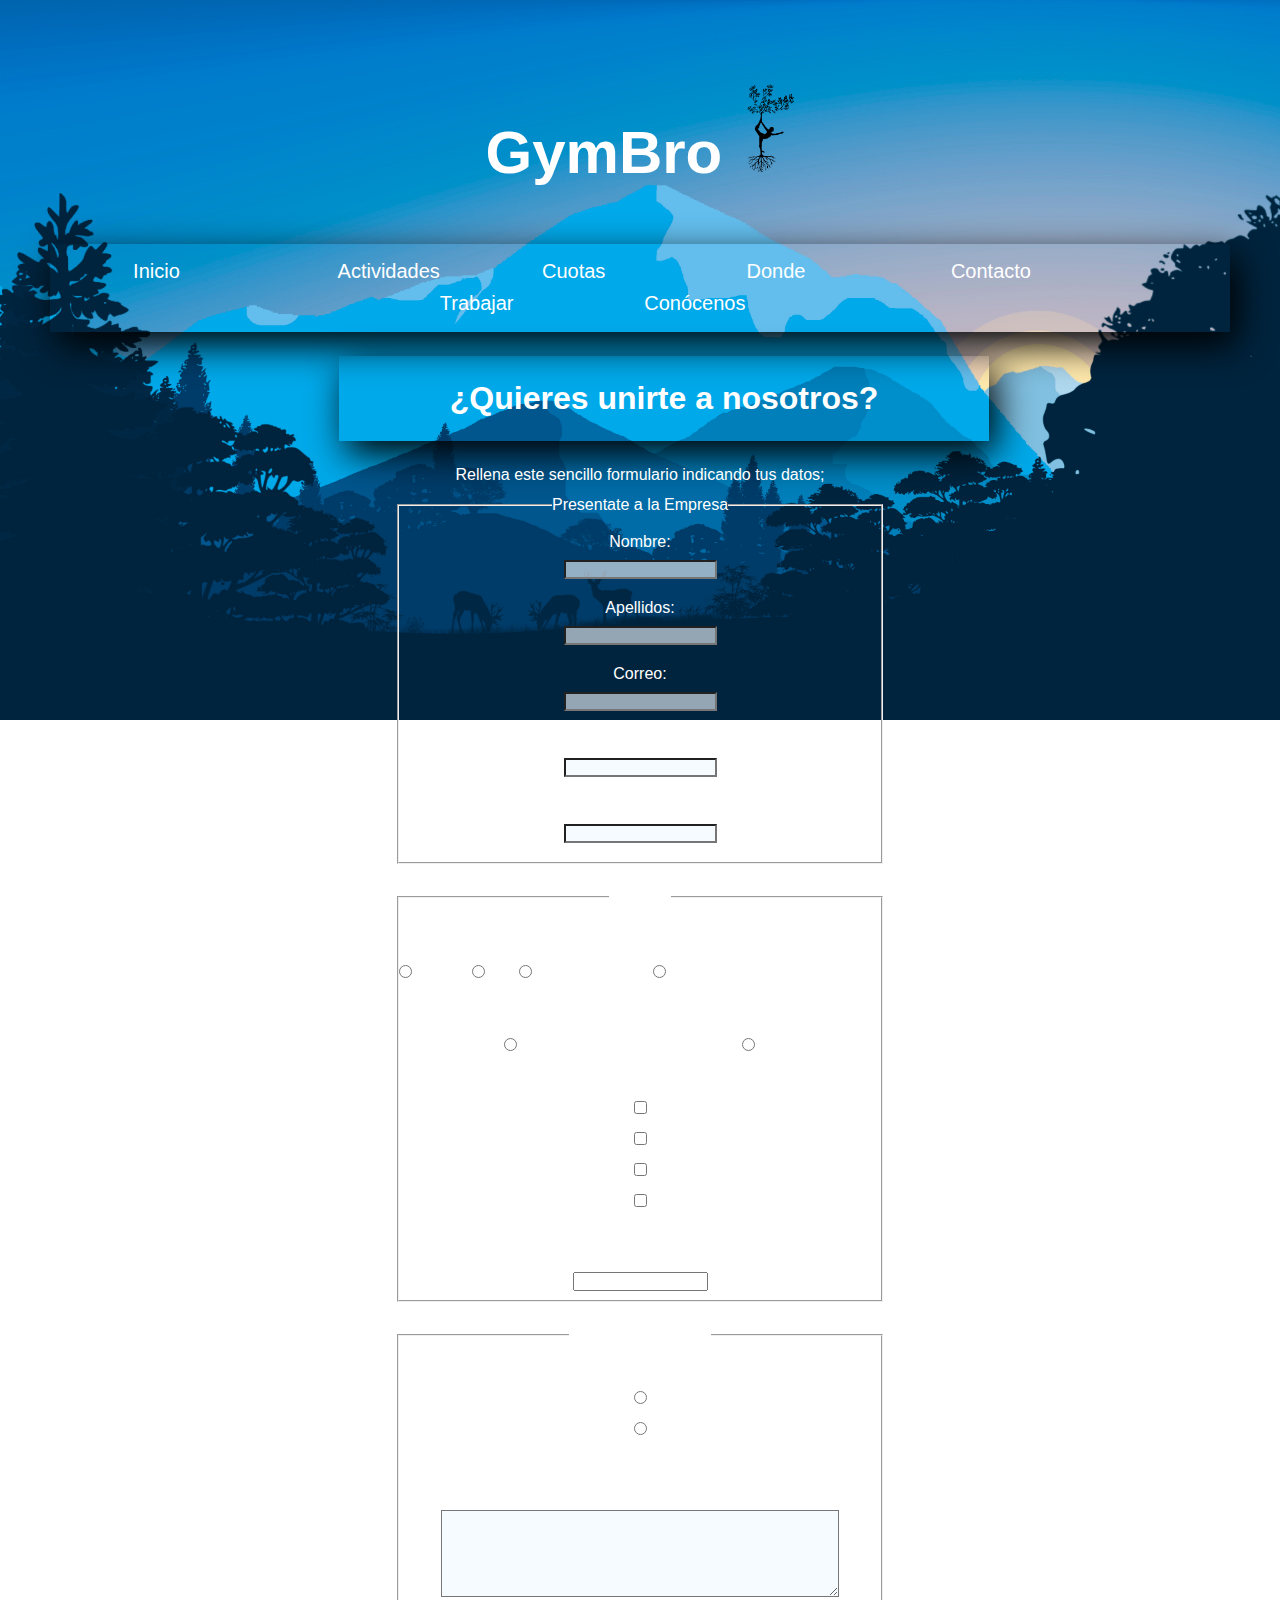
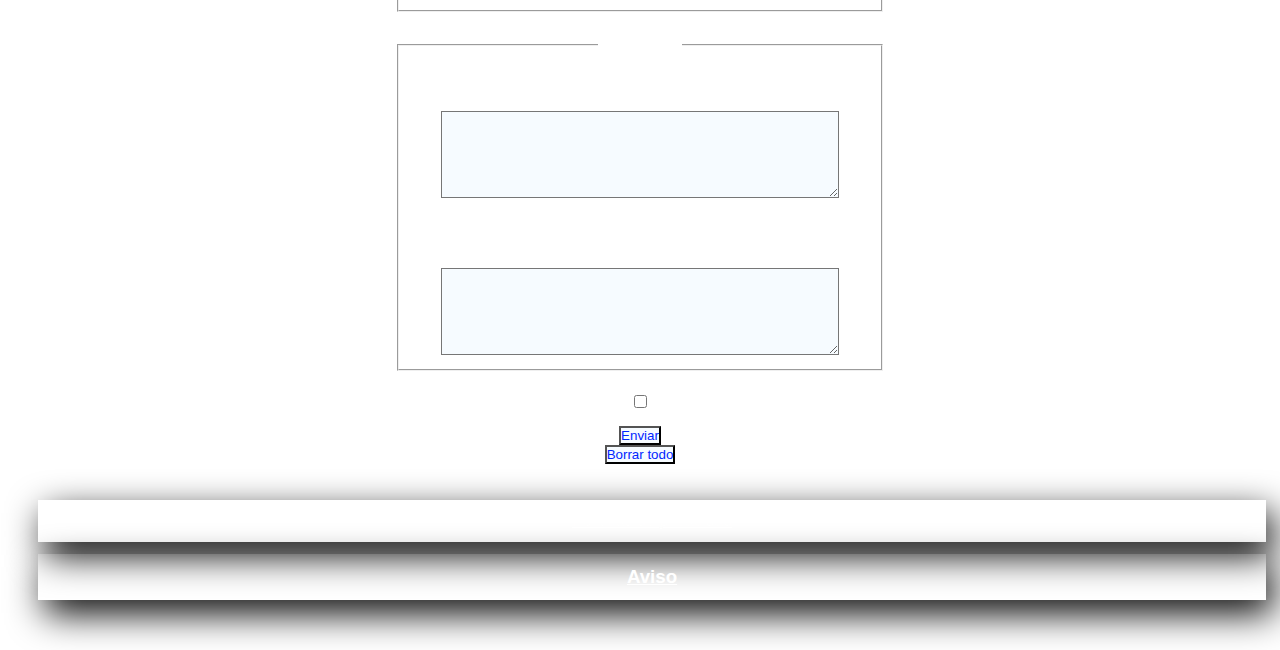
<file: trabajar.html>
<!DOCTYPE html>
<html lang="es">
<head>
  <meta charset="utf-8">
  <title>Practica 1</title>
  <meta name="viewport" content="width=device-width, initial-scale=1.0">
  <link rel="stylesheet" type="text/css" href="styles.css">
</head>
<body>
<div class="trabajar">
  <div class="logo">
    <h2 class="texto_logo">GymBro<img src="imagenes/logo.png" alt="logo empresa"></h2>
    </div>

    <div class="menu">
      <ul>
        <li><a href="index.html">Inicio</a></li>
        <li><a href="actividades.html">Actividades</a>
          <ul>
            <li><a href="#">Pilates</a></li>
            <li><a href="#">Yoga</a></li>
            <li><a href="#">Natación</a></li>
            <li><a href="#">Zumba</a></li>
          </ul>
        </li>
        <li><a href="cuotas.html">Cuotas</a>
          <ul>
            <li><a href="#">Ofertas</a></li>
            <li><a href="#">Carnet</a></li>
          </ul>
        </li>
        <li><a href="donde.html">Donde</a>
          <ul>
            <li><a href="#">Valencia</a></li>
            <li><a href="#">Alicante</a></li>
          </ul>
        </li>
        <li><a href="contacto.html">Contacto</a>
          <ul>
            <li><a href="#">Llamar</a></li>
            <li><a href="#">WhatsApp</a></li>
          </ul></li>
        <li><a href="trabajar.html">Trabajar</a>
          <ul>
            <li><a href="#">Personal</a></li>
            <li><a href="#">Formación</a></li>
          </ul>
        </li>
        <li><a href="conocenos.html">Conócenos</a>
          <ul>
            <li><a href="#">Jefes</a></li>
            <li><a href="#">Política</a></li>
          </ul>
        </li>
      </ul>
    </div>

  <h1>¿Quieres unirte a nosotros?</h1>
  <p class="rellena">Rellena este sencillo formulario indicando tus datos;</p>

  <form action="formularioenviado.html" method="get">
    <fieldset>
    <legend>Presentate a la Empresa</legend>
      <label for="user">Nombre:</label>
      <input type="text" id="user" name="user" value="" required>
      <label for="apellidos">Apellidos:</label>
      <input type="text" id="apellidos" name="apellidos" value="" required>
      <label for="correo">Correo:</label>
      <input type="email" id="correo" name="correo" value="">
      <label for="telefono">Teléfono:</label>
      <input type="tel" id="telefono" name="telefono" value="">
      <label for="edad">Edad</label>
      <input type="number" id="edad" name="edad" value="" class="edad">
    </fieldset>
    <fieldset>
      <legend>Estudios</legend>

    <label for="estudios" class="nivel">Nivel de estudios</label>
    <div class="contenedor">
    <input type="radio" name="estudios" value="primaria">Primaria
    <input type="radio" name="estudios" value="eso">ESO
    <input type="radio" name="estudios" value="bachiller o medio">Bachiller o medio
    <input type="radio" name="estudios" value="uni o superior">Grado Universitario o Superior
    </div>

    <label for="estudios_deporte">¿Has estudiado algo relacionado con el deporte?</label>
    <div class="contenedor">
    <input type="radio" name="estudios_deporte" value="yes">Sí
    <input type="radio" name="estudios_deporte" value="no">No
    </div>

    <label for="temática_estudios">Si es que sí, ¿Sobre que temas?</label>
    <input type="checkbox" name="temática_estudios" value="Nutrición">Nutrición
    <input type="checkbox" name="temática_estudios" value="Entrenamiento">Entrenamiento Personal
    <input type="checkbox" name="temática_estudios" value="Anatomia">Anatomia
    <input type="checkbox" name="temática_estudios" value="Fisionomia">Fisionomia

    <label for="tema_favorito">Cual es tu tema favorito:</label>
    <select id="tema_favorito" size="1">
      <option value="nutricion">Nutricion</option>
      <option value="acondicionamiento">Acondicionamiento</option>
      <option value="fisionomia">Fisionomia</option>
    </select>
    </fieldset>
    <fieldset>
      <legend>Experiencia Laboral</legend>
      <label for="experiencia">¿Has trabajado previamente en algo relacionado?</label>
    <input type="radio" name="experiencia" value="yes">Sí
    <input type="radio" name="experiencia" value="no">No
      <label for="experiencia_laboral">Si es que sí, cuentanos;</label>
      <textarea id="experiencia_laboral" name="experiencia_laboral" rows="5" cols="60"></textarea>
    </fieldset>
    <fieldset>
      <legend>La empresa</legend>
      <label for="empresa">¿Por que elegiste esta empresa?</label>
      <textarea id="empresa" name="empresa" rows="5" cols="60"></textarea>

      <label for="aporte">¿Que crees que puedes aportar?</label>
      <textarea id="aporte" name="aporte" rows="5" cols="60"></textarea>
    </fieldset>

    <input type="checkbox" name="privacidad" value="privacidad" required>He leído y acepto la <a href="privacidad.html">política de privacidad.</a>
    <input type="submit" value="Enviar">
    <input type="reset" value="Borrar todo">
  </form>

  <div class="privacidad">
    <p><a href="#">Políticas de privacidad</a></p>
  </div>

  <div class="aviso">
    <h3><a href="aviso.html">Aviso</a></h3>
  </div>
</div>
</body>
</html>
</file>
<file: styles.css>
*{
    margin:0;
    padding:0;
    font-family: Helvetica, Arial, sans-serif;
    text-align: center;
    align-content: center;
    color: white;
    list-style: none;
}

body{
    background-image: url(./imagenes/background.jpeg);
    background-repeat: no-repeat;
    background-size: 100%;
    background-attachment: fixed;
}
/*Ajustes logos*/

.logo{
    margin: auto;
    margin-inline:  20%;
    display:inline;
    text-align: center;
    align-content: right;
    align-items: right;
    font-size: 40px;
}

.logo img{
    padding-left: 2%;
    width: 4%;
    height: 4%;
}

/*Ajustes menu*/

ul li{
    display: inline-block;
    line-height: 30px;
    width: 200px;
    list-style: none;
    text-align: center;
}


.menu{
    margin:1%;
    margin-bottom: 2%;
    box-shadow: 7px 13px 37px #000;
    padding:1%;
}

.menu a{
    text-decoration: none;
    font-weight: 600px;
    padding-right: 200px;
    font-size: 20px;
    margin:1%;
}

ul li ul{
    position: absolute;
    display: none;
    box-shadow: 0px 13px 37px #000;
    padding:20px;
    background-color: rgba(130, 172, 228, 0.63);

}

ul li ul li{
    display: block;
    box-shadow: 0px 3px 3px rgb(0, 0, 0);
    margin-bottom: 10px;
}

ul li:hover ul{
    display: block;
    align-content: center;

}

ul li ul li:hover{
    background-color: rgba(56, 138, 245, 0.849);
}

/*privacidad*/

.privacidad{
    padding: 1%;
    width: 100%;
    box-shadow: 7px 13px 37px #000;
    margin-top: 3%;
    margin-bottom:1%;
}

/*aviso*/

.aviso{
    padding: 1%;
    width: 100%;
    box-shadow: 7px 13px 37px #000;
    margin-bottom:1%;
}

/*inicio.html*/

.inicio h1{
    padding:1%;
    margin:2%;
    box-shadow: 7px 13px 37px #000;
    width: 50%;
    margin-left: 25%;
}

.inicio img{
    margin:1%;
    width: 13%;
    box-shadow: 7px 13px 37px #000;
}

.inicio h4{
    position: relative;
    left: 9%;
    top: 50%;
    padding:1%;
    margin:2%;
    box-shadow: 7px 13px 37px #000;
    width: 30%;
    margin-left: 25%;
}

/*actividades.html*/

.actividades h1{
    padding:1%;
    margin:2%;
    box-shadow: 7px 13px 37px #000;
    width: 50%;
    margin-left: 25%;
}

.actividades h2{
    margin:2%;
    width: 50%;
    margin-left: 25%;
}

.actividades ul li{
    display: inline-block;
    box-shadow: 7px 13px 37px #000;
    margin:1%;
    padding:10px;
}

.actividades table{
    margin:4%;
    border-collapse: collapse;
    background-color: rgba(255, 255, 255, 0.24);
    color: #000;

}

.actividades td{
    border-color: #000;
    border-width: 2px;
    border-style: solid;
    margin:1%;
}

.actividades th{
    border-color: #000;
    border-width: 2px;
    border-style: solid;
    margin:1%;
}

.actividades img{
    margin:1%;
    width: 50%;
    box-shadow: 7px 13px 37px #000;
}

.horario{
    position: relative;
   left: 15%;
   top: 50%;
    width: 60%;
    height: 20%;
    background-color: rgba(255, 255, 255, 0.24);
    color: #000;
}

.horario td{
    padding: 1%;
}

/*cuotas.html*/

.cuotas{
    margin: 3%;
}

.cuotas h1{
    margin:2%;
    box-shadow: 7px 13px 37px #000;
    width: 50%;
    margin-left: 25%;
    padding: 2%;
}

.cuotas table{
    position: relative;
   left: 15%;
   top: 50%;
    width: 60%;
    height: 20%;
    margin:4%;
    border-collapse: collapse;
    background-color: rgba(255, 255, 255, 0.24);
    color: #000;

}

.cuotas td{
    border-color: #000;
    border-width: 2px;
    border-style: solid;
    margin:1%;
    padding:2%;
}

.cuotas th{
    padding:2%;
    border-color: #000;
    border-width: 2px;
    border-style: solid;
    margin:1%;
}

.cuotas img{
    width:35%;
    height:30%;
}

/*donde.html*/

.donde{
    margin: 3%;
}

.donde h1{
    margin:2%;
    box-shadow: 7px 13px 37px #000;
    width: 50%;
    margin-left: 25%;
    padding: 2%;
}

.dond{
    margin:2%;
}



/*contacto*/

.contacto{
    margin: 3%;
}

.contacto h1{
    margin:2%;
    box-shadow: 7px 13px 37px #000;
    width: 50%;
    margin-left: 25%;
    padding: 2%;
}

/*trabajar*/

.rellena{
    margin:1%;
}

.trabajar{
    margin: 3%;
}

.trabajar h1{
    margin:2%;
    box-shadow: 7px 13px 37px #000;
    width: 50%;
    margin-left: 25%;
    padding: 2%;
}

/*conocenos*/

.conocenos{
    margin:3%;
}

.conocenos h1{
    margin:2%;
    box-shadow: 7px 13px 37px #000;
    width: 50%;
    margin-left: 25%;
    padding: 2%;
}

.h3{
    margin:2%;
    box-shadow: 7px 13px 37px #000;
    width: 20%;
    margin-left: 39%;
    padding: 1%;
}

.empresa{
    width: 18%;
    height: 10%;
    margin:1%;
}

/*formularios*/

.form{
    display: block;
    justify-content: center;
    align-items: center;
}

label{
    margin-top:4%;
    margin-bottom: 2%;
    display: block;
}

fieldset{
    margin:auto;
    margin-bottom: 2%;
    width: 40%;
}

input{
    margin:auto;
    display: block;
    background-color: rgba(240, 248, 255, 0.616);
    color: #0026ff;
}

select{
    margin-bottom: 2%;
}

.edad{
    margin-bottom: 4%;
}

textarea{
    background-color: rgba(240, 248, 255, 0.616);
    color: #0026ff;
    width: 80%;
    padding: 5px;
    margin:2%;
}

.contenedor{
    display: flex;
  justify-content: center;
  align-items: center;
}
</file>
